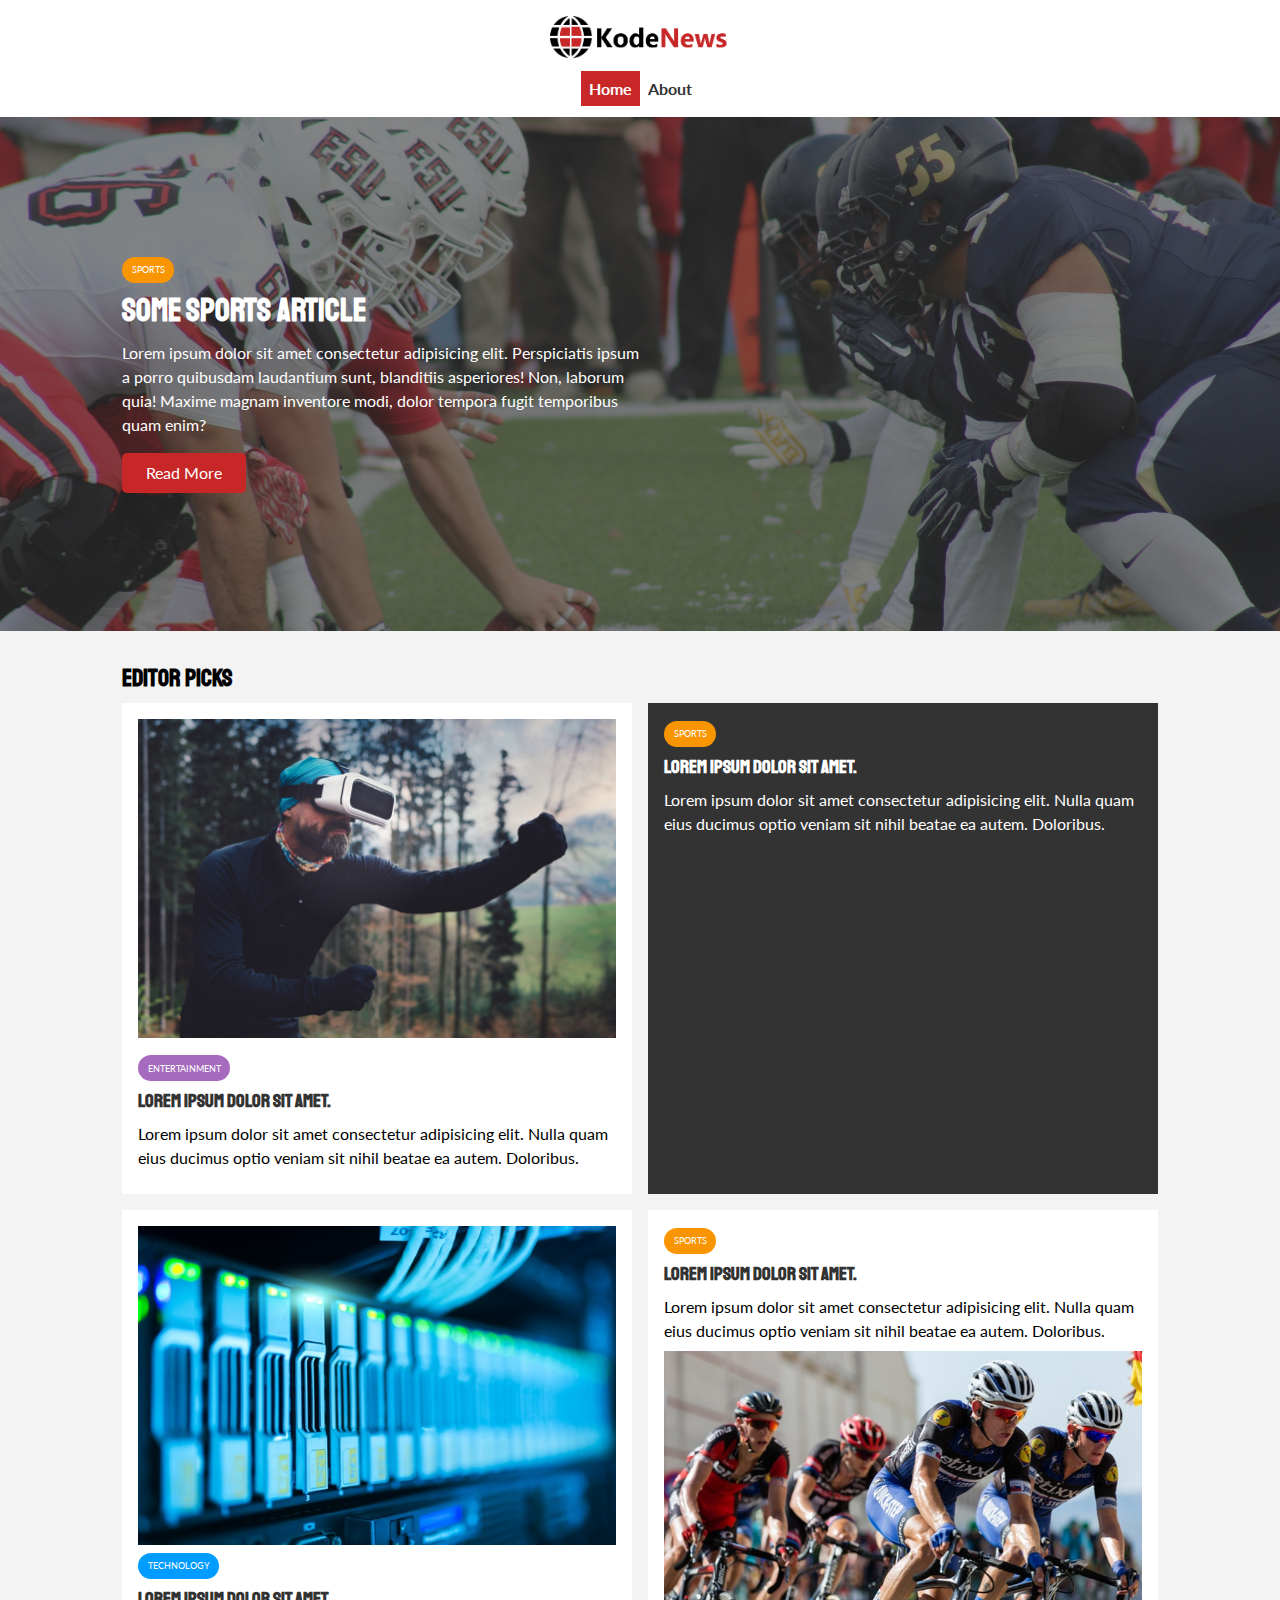
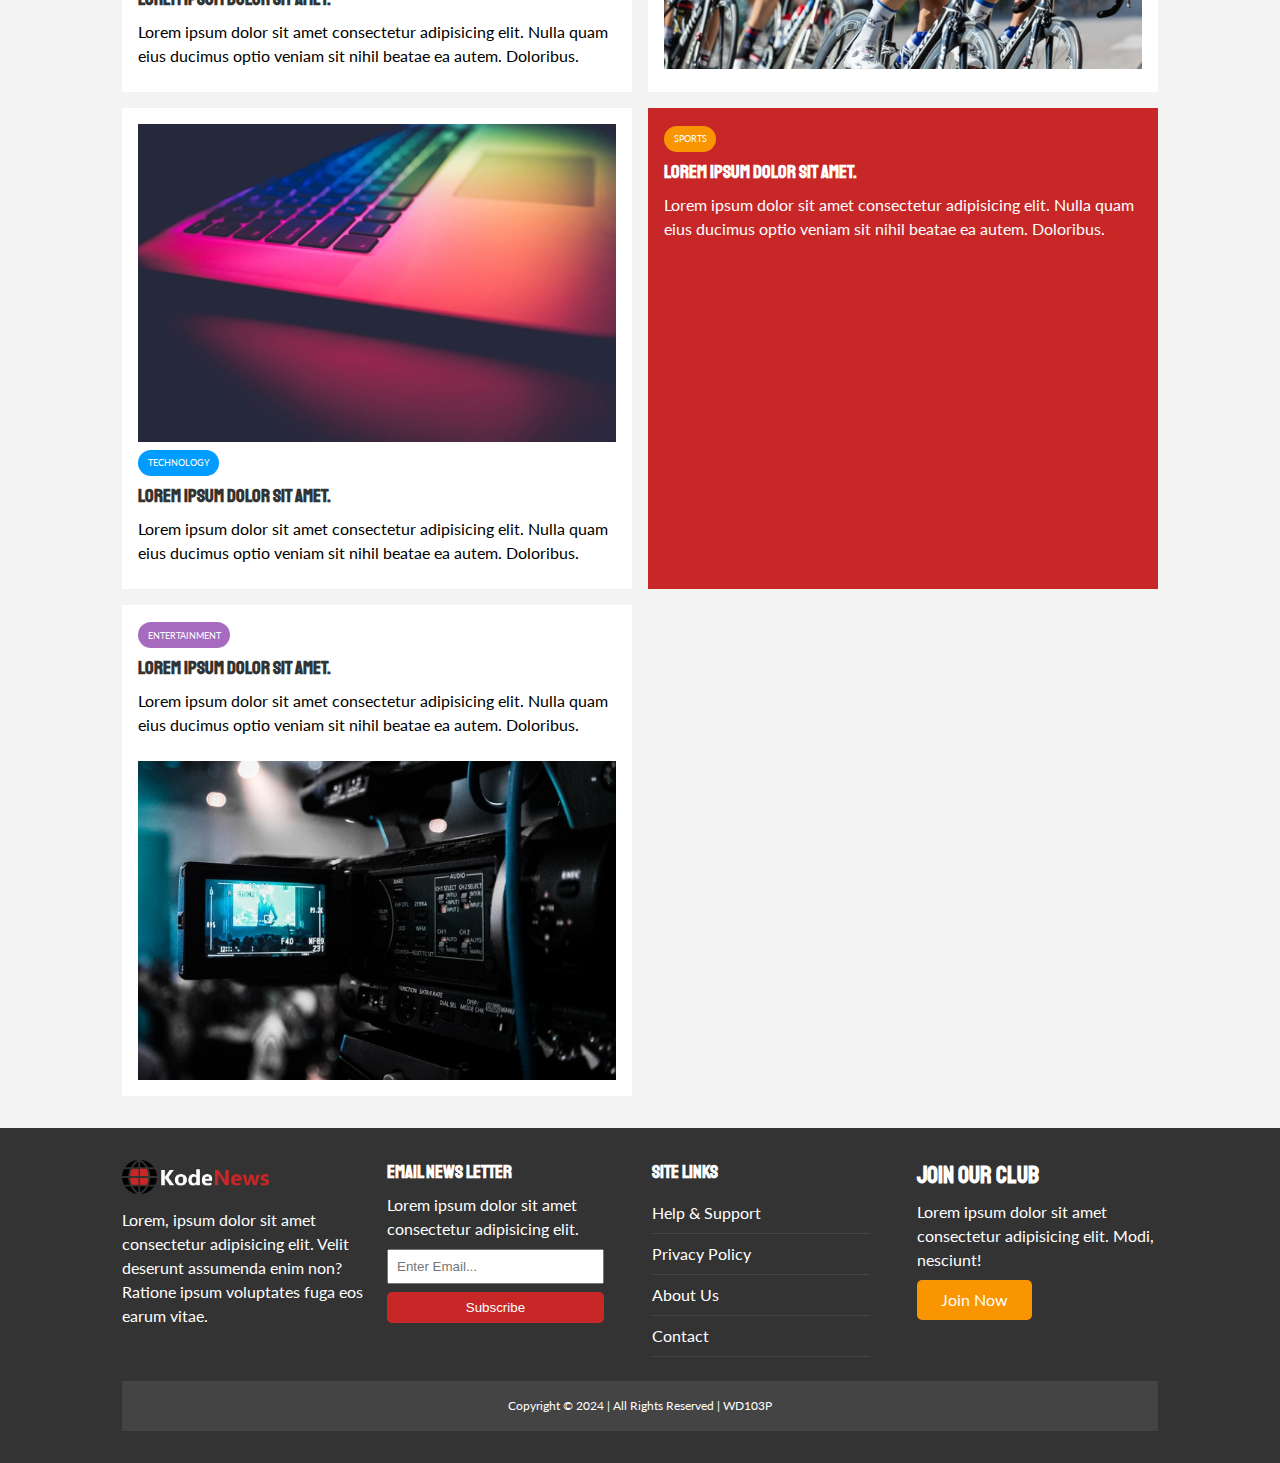
<file: index.html>
<!DOCTYPE html>
<html lang="en">
  <head>
    <meta charset="UTF-8" />
    <meta name="viewport" content="width=device-width, initial-scale=1.0" />
    <link
      rel="stylesheet"
      href="https://cdnjs.cloudflare.com/ajax/libs/font-awesome/6.5.2/css/all.min.css"
      integrity="sha512-SnH5WK+bZxgPHs44uWIX+LLJAJ9/2PkPKZ5QiAj6Ta86w+fsb2TkcmfRyVX3pBnMFcV7oQPJkl9QevSCWr3W6A=="
      crossorigin="anonymous"
      referrerpolicy="no-referrer"
    />
    <link
      href="https://fonts.googleapis.com/css?family=Lato|Staatliches"
      rel="stylesheet"
    />
    <link rel="stylesheet" href="./css/style.css" />
    <link rel="stylesheet" href="./css/mobile.css" />
    <link rel="shortcut icon" href="favicon.ico" type="image/x-icon" />
    <title>KodeNews | Latest News</title>
  </head>
  <body>
    <nav id="main-nav">
      <div class="container">
        <img src="./img/logo.png" alt="KodeNews Logo" class="logo" />

        <div class="social">
          <a href="http://facebook.com" target="_blank"
            ><i class="fab fa-facebook fa-2x"></i
          ></a>
          <a href="http://twitter.com" target="_blank"
            ><i class="fab fa-twitter fa-2x"></i
          ></a>
          <a href="http://instagram.com" target="_blank"
            ><i class="fab fa-instagram fa-2x"></i
          ></a>
          <a href="http://youtube.com" target="_blank"
            ><i class="fab fa-youtube fa-2x"></i
          ></a>
        </div>

        <ul>
          <li><a href="index.html" class="current">Home</a></li>
          <li><a href="about.html">About</a></li>
        </ul>
      </div>
    </nav>

    <!-- Showcase -->
    <header id="showcase">
      <div class="container">
        <div class="showcase-container">
          <div class="showcase-content">
            <div class="category category-sports">Sports</div>
            <h1>Some Sports Article</h1>
            <p>
              Lorem ipsum dolor sit amet consectetur adipisicing elit.
              Perspiciatis ipsum a porro quibusdam laudantium sunt, blanditiis
              asperiores! Non, laborum quia! Maxime magnam inventore modi, dolor
              tempora fugit temporibus quam enim?
            </p>
            <a href="article.html" class="btn btn-primary">Read More</a>
          </div>
        </div>
      </div>
    </header>

    <!-- Home Articles -->
    <section id="home-articles" class="py-2">
      <div class="container">
        <h2>Editor Picks</h2>
        <div class="articles-container">
          <!-- article1 -->
          <article class="card">
            <!-- it will be a grid container -->
            <img src="./img/articles/ent1.jpg" alt="ent1 pic" />
            <!-- one grid item -->
            <div>
              <div class="category category-ent">Entertainment</div>
              <h3><a href="article.html">Lorem ipsum dolor sit amet.</a></h3>
              <p>
                Lorem ipsum dolor sit amet consectetur adipisicing elit. Nulla
                quam eius ducimus optio veniam sit nihil beatae ea autem.
                Doloribus.
              </p>
            </div>
          </article>

          <!-- article2 -->
          <article class="card bg-dark">
            <div class="category category-sports">Sports</div>
            <h3><a href="article.html">Lorem ipsum dolor sit amet.</a></h3>
            <p>
              Lorem ipsum dolor sit amet consectetur adipisicing elit. Nulla
              quam eius ducimus optio veniam sit nihil beatae ea autem.
              Doloribus.
            </p>
          </article>

          <!-- article3 -->
          <article class="card">
            <img src="./img/articles/tech1.jpg" alt="tech1 pic" />
            <div class="category category-tech">Technology</div>
            <h3><a href="article.html">Lorem ipsum dolor sit amet.</a></h3>
            <p>
              Lorem ipsum dolor sit amet consectetur adipisicing elit. Nulla
              quam eius ducimus optio veniam sit nihil beatae ea autem.
              Doloribus.
            </p>
          </article>

          <!-- article4 -->
          <article class="card">
            <div class="category category-sports">Sports</div>
            <h3><a href="article.html">Lorem ipsum dolor sit amet.</a></h3>
            <p>
              Lorem ipsum dolor sit amet consectetur adipisicing elit. Nulla
              quam eius ducimus optio veniam sit nihil beatae ea autem.
              Doloribus.
            </p>
            <img src="./img/articles/sports1.jpg" alt="sports1 pic" />
          </article>

          <!-- article5 -->
          <article class="card">
            <img src="./img/articles/tech2.jpg" alt="tech1 pic" />
            <div class="category category-tech">Technology</div>
            <h3><a href="article.html">Lorem ipsum dolor sit amet.</a></h3>
            <p>
              Lorem ipsum dolor sit amet consectetur adipisicing elit. Nulla
              quam eius ducimus optio veniam sit nihil beatae ea autem.
              Doloribus.
            </p>
          </article>

          <!-- article6 -->
          <article class="card bg-primary">
            <div class="category category-sports">Sports</div>
            <h3><a href="article.html">Lorem ipsum dolor sit amet.</a></h3>
            <p>
              Lorem ipsum dolor sit amet consectetur adipisicing elit. Nulla
              quam eius ducimus optio veniam sit nihil beatae ea autem.
              Doloribus.
            </p>
          </article>

          <!-- article7 -->
          <article class="card">
            <div>
              <div class="category category-ent">Entertainment</div>
              <h3><a href="article.html">Lorem ipsum dolor sit amet.</a></h3>
              <p>
                Lorem ipsum dolor sit amet consectetur adipisicing elit. Nulla
                quam eius ducimus optio veniam sit nihil beatae ea autem.
                Doloribus.
              </p>
            </div>
            <img src="./img/articles/ent2.jpg" alt="ent2 pic" />
          </article>
        </div>
      </div>
    </section>

    <!-- Footer -->
    <footer id="main-footer" class="py-2">
      <div class="container footer-container">
        <div>
          <img src="./img/logo_light.png" alt="Light logo of Kode News" />
          <p>
            Lorem, ipsum dolor sit amet consectetur adipisicing elit. Velit
            deserunt assumenda enim non? Ratione ipsum voluptates fuga eos earum
            vitae.
          </p>
        </div>

        <!-- 2nd column -->
        <div>
          <h3>Email News Letter</h3>
          <p>Lorem ipsum dolor sit amet consectetur adipisicing elit.</p>
          <form>
            <input type="email" placeholder="Enter Email..." />
            <input type="submit" value="Subscribe" class="btn btn-primary" />
          </form>
        </div>

        <!-- 3rd column -->
        <div>
          <h3>Site Links</h3>
          <ul class="list">
            <li><a href="#">Help & Support</a></li>
            <li><a href="#">Privacy Policy</a></li>
            <li><a href="#">About Us</a></li>
            <li><a href="#">Contact</a></li>
          </ul>
        </div>

        <!-- 4th column -->
        <div>
          <h2>Join Our Club</h2>
          <p>
            Lorem ipsum dolor sit amet consectetur adipisicing elit. Modi,
            nesciunt!
          </p>
          <a href="#" class="btn btn-secondary">Join Now</a>
        </div>

        <!-- pangmalakasan -->
        <div>
          <p>Copyright &copy; 2024 | All Rights Reserved | WD103P</p>
        </div>
      </div>
    </footer>
  </body>
</html>
</file>
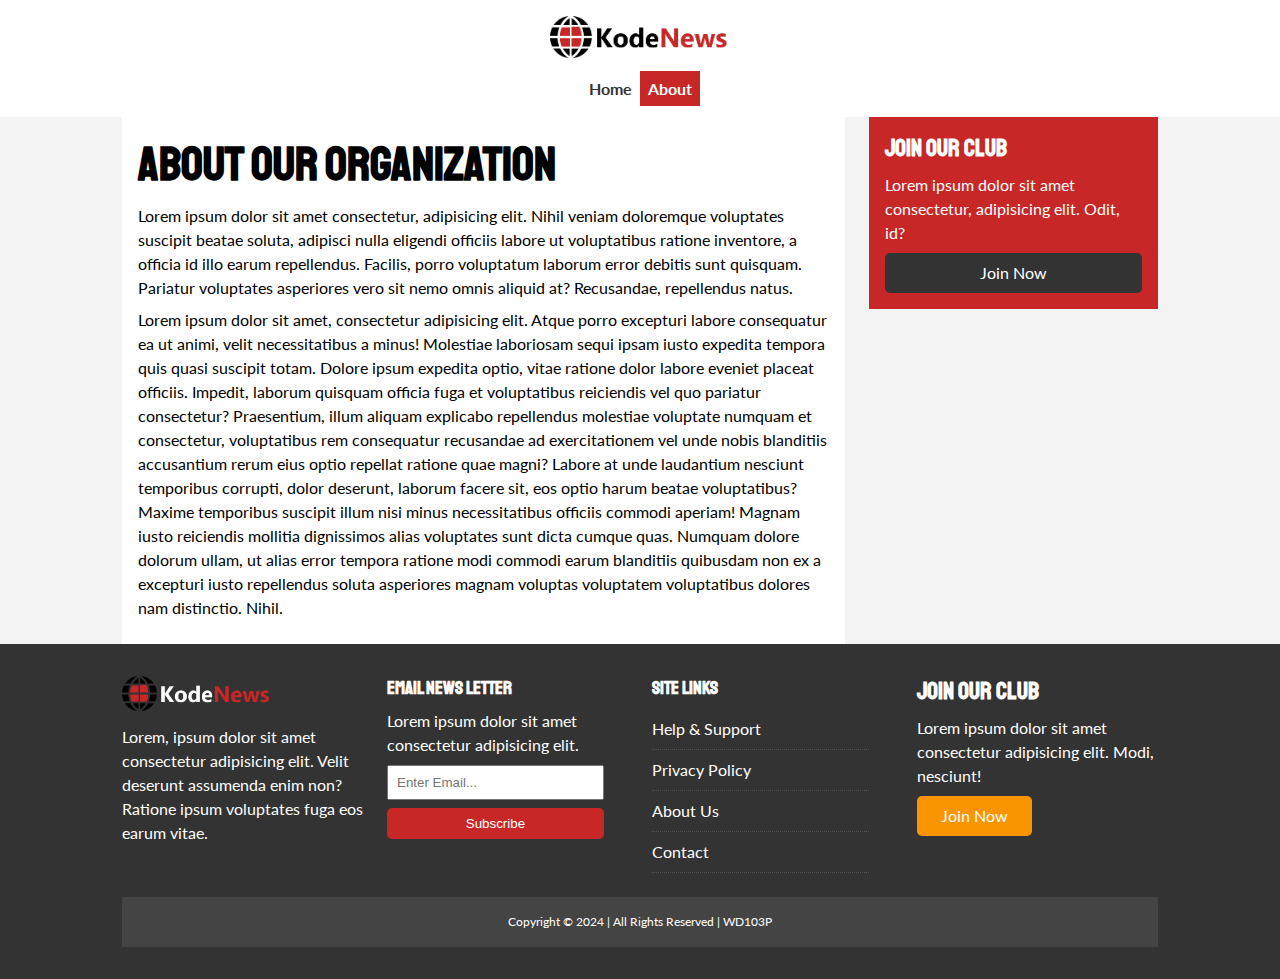
<file: about.html>
<!DOCTYPE html>
<html lang="en">
  <head>
    <meta charset="UTF-8" />
    <meta name="viewport" content="width=device-width, initial-scale=1.0" />
    <link
      rel="stylesheet"
      href="https://cdnjs.cloudflare.com/ajax/libs/font-awesome/6.5.2/css/all.min.css"
      integrity="sha512-SnH5WK+bZxgPHs44uWIX+LLJAJ9/2PkPKZ5QiAj6Ta86w+fsb2TkcmfRyVX3pBnMFcV7oQPJkl9QevSCWr3W6A=="
      crossorigin="anonymous"
      referrerpolicy="no-referrer"
    />
    <link
      href="https://fonts.googleapis.com/css?family=Lato|Staatliches"
      rel="stylesheet"
    />
    <link rel="stylesheet" href="./css/style.css" />
    <link rel="stylesheet" href="./css/mobile.css" />
    <link rel="shortcut icon" href="favicon.ico" type="image/x-icon" />
    <title>KodeNews | Latest News</title>
  </head>
  <body>
    <nav id="main-nav">
      <div class="container">
        <img src="./img/logo.png" alt="KodeNews Logo" class="logo" />
        <div class="social">
          <a href="http://facebook.com" target="_blank"
            ><i class="fab fa-facebook fa-2x"></i
          ></a>
          <a href="http://twitter.com" target="_blank"
            ><i class="fab fa-twitter fa-2x"></i
          ></a>
          <a href="http://instagram.com" target="_blank"
            ><i class="fab fa-instagram fa-2x"></i
          ></a>
          <a href="http://youtube.com" target="_blank"
            ><i class="fab fa-youtube fa-2x"></i
          ></a>
        </div>

        <ul>
          <li><a href="index.html">Home</a></li>
          <li><a href="about.html" class="current">About</a></li>
        </ul>
      </div>
    </nav>

    <!-- About Page -->
    <section id="about">
      <div class="container">
        <div class="page-container">
          <article class="card">
            <h1 class="l-heading">About Our Organization</h1>
            <p>
              Lorem ipsum dolor sit amet consectetur, adipisicing elit. Nihil
              veniam doloremque voluptates suscipit beatae soluta, adipisci
              nulla eligendi officiis labore ut voluptatibus ratione inventore,
              a officia id illo earum repellendus. Facilis, porro voluptatum
              laborum error debitis sunt quisquam. Pariatur voluptates
              asperiores vero sit nemo omnis aliquid at? Recusandae, repellendus
              natus.
            </p>
            <p>
              Lorem ipsum dolor sit amet, consectetur adipisicing elit. Atque
              porro excepturi labore consequatur ea ut animi, velit
              necessitatibus a minus! Molestiae laboriosam sequi ipsam iusto
              expedita tempora quis quasi suscipit totam. Dolore ipsum expedita
              optio, vitae ratione dolor labore eveniet placeat officiis.
              Impedit, laborum quisquam officia fuga et voluptatibus reiciendis
              vel quo pariatur consectetur? Praesentium, illum aliquam explicabo
              repellendus molestiae voluptate numquam et consectetur,
              voluptatibus rem consequatur recusandae ad exercitationem vel unde
              nobis blanditiis accusantium rerum eius optio repellat ratione
              quae magni? Labore at unde laudantium nesciunt temporibus
              corrupti, dolor deserunt, laborum facere sit, eos optio harum
              beatae voluptatibus? Maxime temporibus suscipit illum nisi minus
              necessitatibus officiis commodi aperiam! Magnam iusto reiciendis
              mollitia dignissimos alias voluptates sunt dicta cumque quas.
              Numquam dolore dolorum ullam, ut alias error tempora ratione modi
              commodi earum blanditiis quibusdam non ex a excepturi iusto
              repellendus soluta asperiores magnam voluptas voluptatem
              voluptatibus dolores nam distinctio. Nihil.
            </p>
          </article>
          <aside class="card bg-primary">
            <h2>Join Our Club</h2>
            <p>
              Lorem ipsum dolor sit amet consectetur, adipisicing elit. Odit,
              id?
            </p>
            <a href="#" class="btn btn-dark btn-block">Join Now</a>
          </aside>
        </div>
      </div>
    </section>

    <!-- Footer -->
    <footer id="main-footer" class="py-2">
      <div class="container footer-container">
        <div>
          <img src="./img/logo_light.png" alt="Light logo of Kode News" />
          <p>
            Lorem, ipsum dolor sit amet consectetur adipisicing elit. Velit
            deserunt assumenda enim non? Ratione ipsum voluptates fuga eos earum
            vitae.
          </p>
        </div>

        <!-- 2nd column -->
        <div>
          <h3>Email News Letter</h3>
          <p>Lorem ipsum dolor sit amet consectetur adipisicing elit.</p>
          <form>
            <input type="email" placeholder="Enter Email..." />
            <input type="submit" value="Subscribe" class="btn btn-primary" />
          </form>
        </div>

        <!-- 3rd column -->
        <div>
          <h3>Site Links</h3>
          <ul class="list">
            <li><a href="#">Help & Support</a></li>
            <li><a href="#">Privacy Policy</a></li>
            <li><a href="#">About Us</a></li>
            <li><a href="#">Contact</a></li>
          </ul>
        </div>

        <!-- 4th column -->
        <div>
          <h2>Join Our Club</h2>
          <p>
            Lorem ipsum dolor sit amet consectetur adipisicing elit. Modi,
            nesciunt!
          </p>
          <a href="#" class="btn btn-secondary">Join Now</a>
        </div>

        <!-- pangmalakasan -->
        <div>
          <p>Copyright &copy; 2024 | All Rights Reserved | WD103P</p>
        </div>
      </div>
    </footer>
  </body>
</html>
</file>
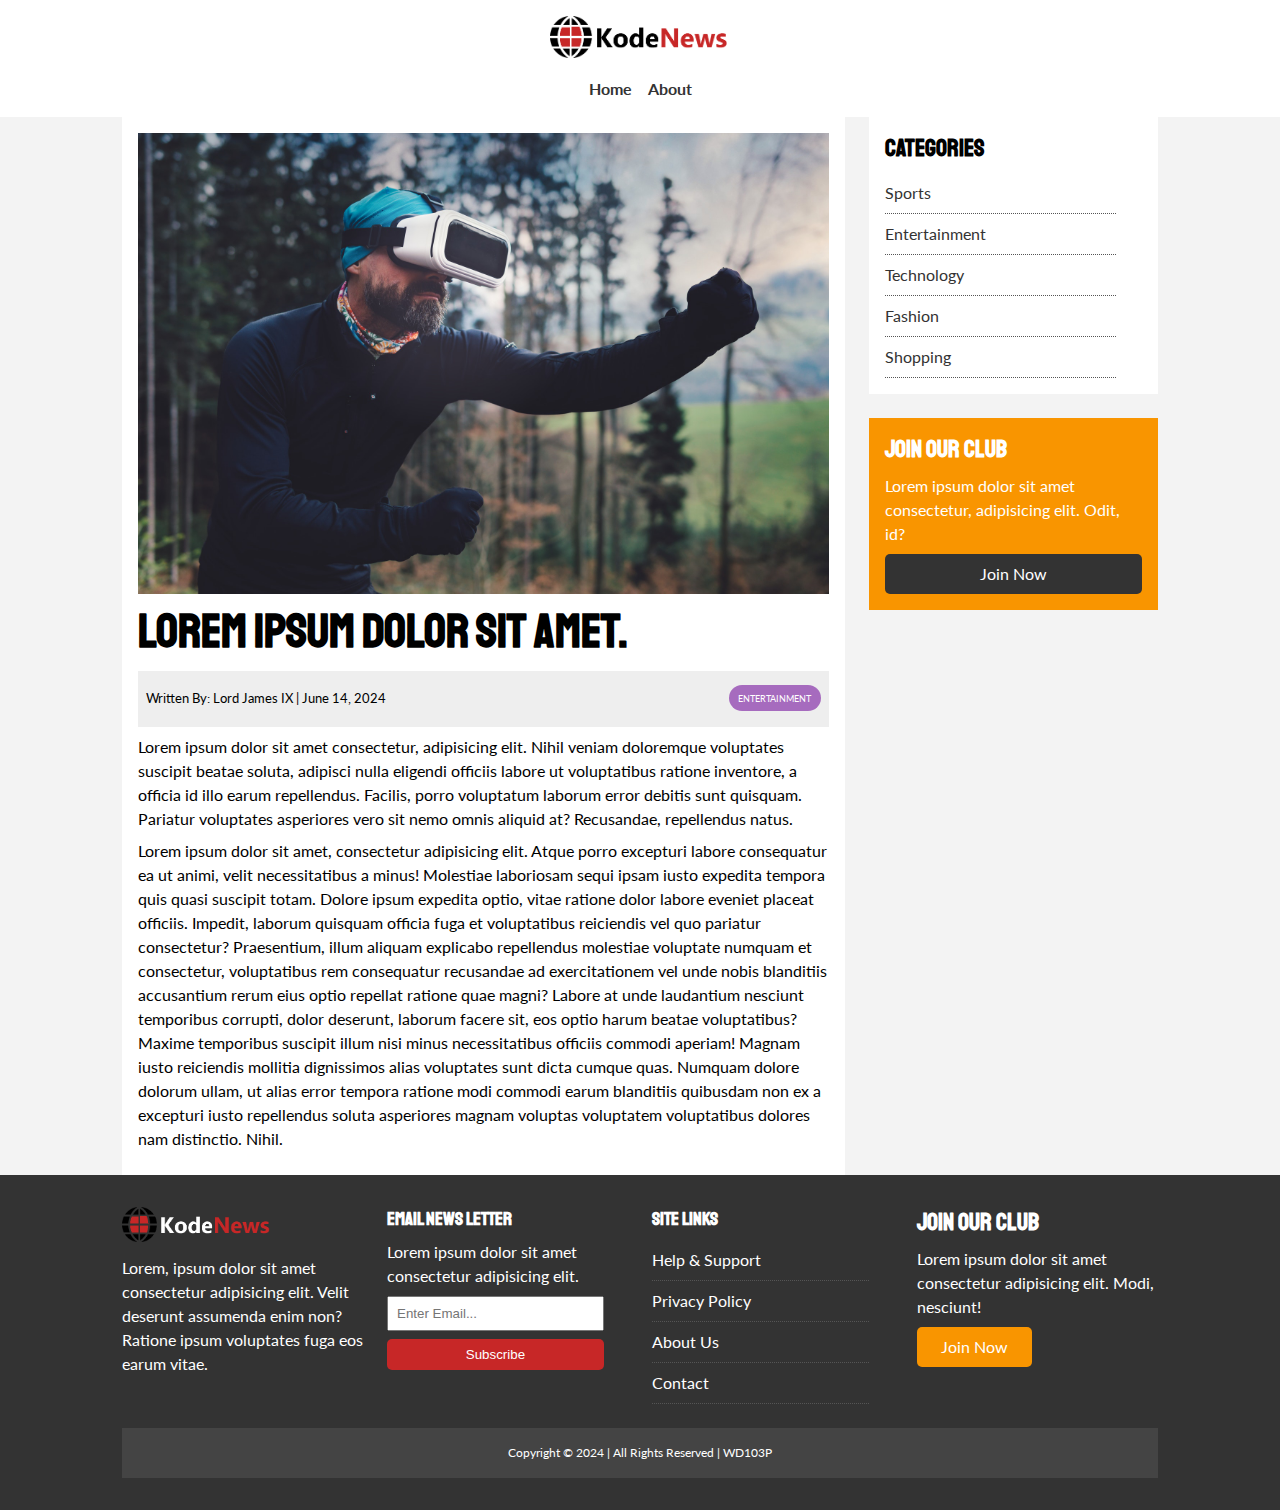
<file: article.html>
<!DOCTYPE html>
<html lang="en">
  <head>
    <meta charset="UTF-8" />
    <meta name="viewport" content="width=device-width, initial-scale=1.0" />
    <link
      rel="stylesheet"
      href="https://cdnjs.cloudflare.com/ajax/libs/font-awesome/6.5.2/css/all.min.css"
      integrity="sha512-SnH5WK+bZxgPHs44uWIX+LLJAJ9/2PkPKZ5QiAj6Ta86w+fsb2TkcmfRyVX3pBnMFcV7oQPJkl9QevSCWr3W6A=="
      crossorigin="anonymous"
      referrerpolicy="no-referrer"
    />
    <link
      href="https://fonts.googleapis.com/css?family=Lato|Staatliches"
      rel="stylesheet"
    />
    <link rel="stylesheet" href="./css/style.css" />
    <link rel="stylesheet" href="./css/mobile.css" />
    <link rel="shortcut icon" href="favicon.ico" type="image/x-icon" />
    <title>KodeNews | Latest News</title>
  </head>
  <body>
    <nav id="main-nav">
      <div class="container">
        <img src="./img/logo.png" alt="KodeNews Logo" class="logo" />
        <div class="social">
          <a href="http://facebook.com" target="_blank"
            ><i class="fab fa-facebook fa-2x"></i
          ></a>
          <a href="http://twitter.com" target="_blank"
            ><i class="fab fa-twitter fa-2x"></i
          ></a>
          <a href="http://instagram.com" target="_blank"
            ><i class="fab fa-instagram fa-2x"></i
          ></a>
          <a href="http://youtube.com" target="_blank"
            ><i class="fab fa-youtube fa-2x"></i
          ></a>
        </div>

        <ul>
          <li><a href="index.html">Home</a></li>
          <li><a href="about.html">About</a></li>
        </ul>
      </div>
    </nav>

    <!-- About Article -->
    <section id="article">
      <div class="container">
        <div class="page-container">
          <article class="card">
            <img src="./img/articles/ent1.jpg" alt="ent1 picture" />
            <h1 class="l-heading">Lorem ipsum dolor sit amet.</h1>
            <div class="meta">
              <small>
                <i class="fas fa-user"></i>
                  Written By: Lord James IX | June 14, 2024</i
                >
              </small>
              <div class="category category-ent">Entertainment</div>
            </div>
            <p>
              Lorem ipsum dolor sit amet consectetur, adipisicing elit. Nihil
              veniam doloremque voluptates suscipit beatae soluta, adipisci
              nulla eligendi officiis labore ut voluptatibus ratione inventore,
              a officia id illo earum repellendus. Facilis, porro voluptatum
              laborum error debitis sunt quisquam. Pariatur voluptates
              asperiores vero sit nemo omnis aliquid at? Recusandae, repellendus
              natus.
            </p>
            <p>
              Lorem ipsum dolor sit amet, consectetur adipisicing elit. Atque
              porro excepturi labore consequatur ea ut animi, velit
              necessitatibus a minus! Molestiae laboriosam sequi ipsam iusto
              expedita tempora quis quasi suscipit totam. Dolore ipsum expedita
              optio, vitae ratione dolor labore eveniet placeat officiis.
              Impedit, laborum quisquam officia fuga et voluptatibus reiciendis
              vel quo pariatur consectetur? Praesentium, illum aliquam explicabo
              repellendus molestiae voluptate numquam et consectetur,
              voluptatibus rem consequatur recusandae ad exercitationem vel unde
              nobis blanditiis accusantium rerum eius optio repellat ratione
              quae magni? Labore at unde laudantium nesciunt temporibus
              corrupti, dolor deserunt, laborum facere sit, eos optio harum
              beatae voluptatibus? Maxime temporibus suscipit illum nisi minus
              necessitatibus officiis commodi aperiam! Magnam iusto reiciendis
              mollitia dignissimos alias voluptates sunt dicta cumque quas.
              Numquam dolore dolorum ullam, ut alias error tempora ratione modi
              commodi earum blanditiis quibusdam non ex a excepturi iusto
              repellendus soluta asperiores magnam voluptas voluptatem
              voluptatibus dolores nam distinctio. Nihil.
            </p>
          </article>

          <aside id="categories" class="card">
            <h2>Categories</h2>
            <ul class="list">
              <li>
                <a href="#"><i class="fas fa-chevron-right"></i> Sports</a>
              </li>
              <li>
                <a href="#"
                  ><i class="fas fa-chevron-right"></i> Entertainment</a
                >
              </li>
              <li>
                <a href="#"><i class="fas fa-chevron-right"></i> Technology</a>
              </li>
              <li>
                <a href="#"><i class="fas fa-chevron-right"></i> Fashion</a>
              </li>
              <li>
                <a href="#"><i class="fas fa-chevron-right"></i> Shopping</a>
              </li>
            </ul>
          </aside>
          <aside class="card bg-secondary">
            <h2>Join Our Club</h2>
            <p>
              Lorem ipsum dolor sit amet consectetur, adipisicing elit. Odit,
              id?
            </p>
            <a href="#" class="btn btn-dark btn-block">Join Now</a>
          </aside>
        </div>
      </div>
    </section>

    <!-- Footer -->
    <footer id="main-footer" class="py-2">
      <div class="container footer-container">
        <div>
          <img src="./img/logo_light.png" alt="Light logo of Kode News" />
          <p>
            Lorem, ipsum dolor sit amet consectetur adipisicing elit. Velit
            deserunt assumenda enim non? Ratione ipsum voluptates fuga eos earum
            vitae.
          </p>
        </div>

        <!-- 2nd column -->
        <div>
          <h3>Email News Letter</h3>
          <p>Lorem ipsum dolor sit amet consectetur adipisicing elit.</p>
          <form>
            <input type="email" placeholder="Enter Email..." />
            <input type="submit" value="Subscribe" class="btn btn-primary" />
          </form>
        </div>

        <!-- 3rd column -->
        <div>
          <h3>Site Links</h3>
          <ul class="list">
            <li><a href="#">Help & Support</a></li>
            <li><a href="#">Privacy Policy</a></li>
            <li><a href="#">About Us</a></li>
            <li><a href="#">Contact</a></li>
          </ul>
        </div>

        <!-- 4th column -->
        <div>
          <h2>Join Our Club</h2>
          <p>
            Lorem ipsum dolor sit amet consectetur adipisicing elit. Modi,
            nesciunt!
          </p>
          <a href="#" class="btn btn-secondary">Join Now</a>
        </div>

        <!-- pangmalakasan -->
        <div>
          <p>Copyright &copy; 2024 | All Rights Reserved | WD103P</p>
        </div>
      </div>
    </footer>
  </body>
</html>
</file>
<file: css/style.css>
:root {
  --primary-color: #c72727;
  --secondary-color: #f99500;
  --light-color: #f3f3f3;
  --dark-color: #333;
  --max-width: 1100px;
}

.category {
  --sports-color: #f99500;
  --ent-color: #a66bbe;
  --tech-color: #009cff;
}

* {
  margin: 0;
  padding: 0;
  box-sizing: border-box;
}

body {
  font-family: "Lato", sans-serif;
  line-height: 1.5;
  background: var(--light-color);
}

a {
  color: #333;
  text-decoration: none;
}

ul {
  list-style: none;
}

p {
  margin: 0.5rem 0;
}

img {
  width: 100%;
}

h1,
h2,
h3,
h4,
h5,
h6 {
  font-family: "Staatliches", cursive;
  margin-bottom: 0.55rem;
  line-height: 1.3;
}

/* Utility */
.container {
  max-width: var(--max-width);
  margin: auto;
  padding: 0 2rem;
  overflow: hidden;
}

.category {
  display: inline-block;
  color: #fff;
  font-size: 0.55rem;
  text-transform: uppercase;
  padding: 0.4rem 0.6rem;
  border-radius: 15px;
  margin-bottom: 0.5rem;
}

.category-sports {
  background: var(--sports-color);
}

.category-ent {
  background: var(--ent-color);
}

.category-tech {
  background: var(--tech-color);
}

.btn {
  display: inline-block;
  border: none;
  background: var(--dark-color);
  color: #fff;
  padding: 0.5rem 1.5rem;
  border-radius: 5px;
}

.btn-light {
  background: var(--light-color);
}

.btn-primary {
  background: var(--primary-color);
}

.btn-secondary {
  background: var(--secondary-color);
}

.btn-block {
  display: block;
  width: 100%;
  text-align: center;
}

.card {
  background: #fff;
  padding: 1rem;
}

.bg-dark {
  background: var(--dark-color);
  color: #fff;
}

.bg-primary {
  background: var(--primary-color);
  color: #fff;
}

.bg-secondary {
  background: var(--secondary-color);
  color: #fff;
}

.py-1 {
  padding: 1.5rem 0;
}
.py-2 {
  padding: 2rem 0;
}
.py-3 {
  padding: 3rem 0;
}
.p-1 {
  padding: 1.5rem;
}
.p-2 {
  padding: 2rem;
}
.p-3 {
  padding: 3rem 0;
}

.bg-dark h1,
.bg-dark h2,
.bg-dark h3,
.bg-dark a,
.bg-primary h1,
.bg-primary h2,
.bg-primary h3,
.bg-primary a,
.bg-secondary h1,
.bg-secondary h2,
.bg-secondary h3,
.bg-secondary a {
  color: #fff;
}
/* Navigation */
#main-nav {
  background: #fff;
  position: sticky;
  top: 0;
  z-index: 2;
}

#main-nav .container {
  display: grid;
  grid-template-columns: 6fr 3fr 2fr;
  padding: 1rem;
  align-items: center;
}

#main-nav .logo {
  width: 180px;
}

#main-nav ul {
  justify-self: end;
  display: flex;
}

#main-nav ul li a {
  padding: 0.75rem;
  font-weight: bold;
}

#main-nav ul li a.current {
  background: var(--primary-color);
  color: #fff;
}

#main-nav ul li a:hover {
  background: var(--light-color);
  color: var(--dark-color);
}

#main-nav .social {
  justify-self: center;
  display: block;
}


#main-nav .social i {
  color: #777;
  margin-right: 0.5rem;
}

/* Showcase */
#showcase {
  color: #fff;
  background: #333;
  padding: 2rem;
  position: relative;
}

#showcase:before {
  content: "";
  background: url("../img/featured.jpg") no-repeat center center/cover;
  position: absolute;
  top: 0;
  left: 0;
  width: 100%;
  height: 100%;
  opacity: 0.4;
}

#showcase .showcase-container {
  display: grid;
  grid-template-columns: repeat(2, 1fr);
  justify-content: center;
  align-items: center;
  height: 50vh;
}

#showcase .showcase-content {
  z-index: 1;
}

#showcase .showcase-content p {
  margin-bottom: 1rem;
}

/* Home Articles */
#home-articles .articles-container {
  display: grid;
  grid-template-columns: repeat(3, 1fr);
  grid-gap: 1rem;
}

#home-articles .articles-container > *:first-child,
#home-articles .articles-container > *:last-child {
  display: grid;
  grid-template-columns: repeat(2, 1fr);
  grid-gap: 1rem;
  align-items: center;
  grid-column: 1 / span 2;
}

#home-articles .articles-container > *:last-child {
  grid-column: 2 / span 2;
}

/* Inner Page Grid Container */
.page-container {
  display: grid;
  grid-template-columns: 5fr 2fr;
  grid-gap: 1.5rem;
}

.page-container > *:first-child {
  grid-row: 1 / span 3;
}

.l-heading {
  font-size: 3rem;
}

#article .meta {
  display: flex;
  justify-content: space-between;
  align-items: center;
  background: #eee;
  padding: 0.5rem;
}

#article .meta .category {
  margin-top: 0.4rem;
}

/* Footer */
#main-footer {
  background: var(--dark-color);
  color: #fff;
}

#main-footer img {
  width: 150px;
}

#main-footer a {
  color: #fff;
}

#main-footer .footer-container {
  display: grid;
  grid-template-columns: repeat(4, 1fr);
  grid-gap: 1.5rem;
}

#main-footer .footer-container > *:last-child {
  background: #444;
  grid-column: 1 / span 4;
  padding: 0.5rem;
  text-align: center;
  font-size: 0.75rem;
}

#main-footer .footer-container input[type="email"] {
  width: 90%;
  padding: 0.5rem;
  margin-bottom: 0.5rem;
}

#main-footer .footer-container input[type="submit"] {
  width: 90%;
}

.list li {
  padding: 0.5rem 0;
  border-bottom: #555 dotted 1px;
  width: 90%;
}

.list li a:hover {
  color: var(--primary-color) !important;
}
</file>
<file: css/mobile.css>
/* Navigation - tatanggalin yung social icons */
#main-nav .social {
  display: none;
}

#main-nav .container {
  grid-template-columns: 1fr;
  grid-gap: 1.2rem;
}

#main-nav ul,
#main-nav .logo {
  justify-self: center;
}

#main-nav ul li a {
  padding: 0.5rem;
}

/* gagawin natin syang 2 columns */
#home-articles .articles-container {
  grid-template-columns: repeat(2, 1fr);
}

#home-articles .articles-container > *:first-child,
#home-articles .articles-container > *:last-child {
  grid-template-columns: 1fr;
  grid-column: 1;
}

@media (max-width: 600px) {
  /* Stack Grid Items */
  #showcase .showcase-container,
  #home-articles .articles-container,
  #main-footer .footer-container {
    grid-template-columns: 1fr;
  }

  #main-footer .footer-container > *:last-child {
    grid-column: 1;
  }

  #main-footer .footer-container > *:first-child,
  #main-footer .footer-container > *:nth-child(2) {
    border-bottom: #444 dotted 1px;
    padding-bottom: 1rem;
  }

  .page-container {
    grid-template-columns: 1fr;
    text-align: center;
  }

  .page-container > *:first-child {
    grid-row: 1;
  }

  .l-heading {
    font-size: 2rem;
  }
}
</file>
